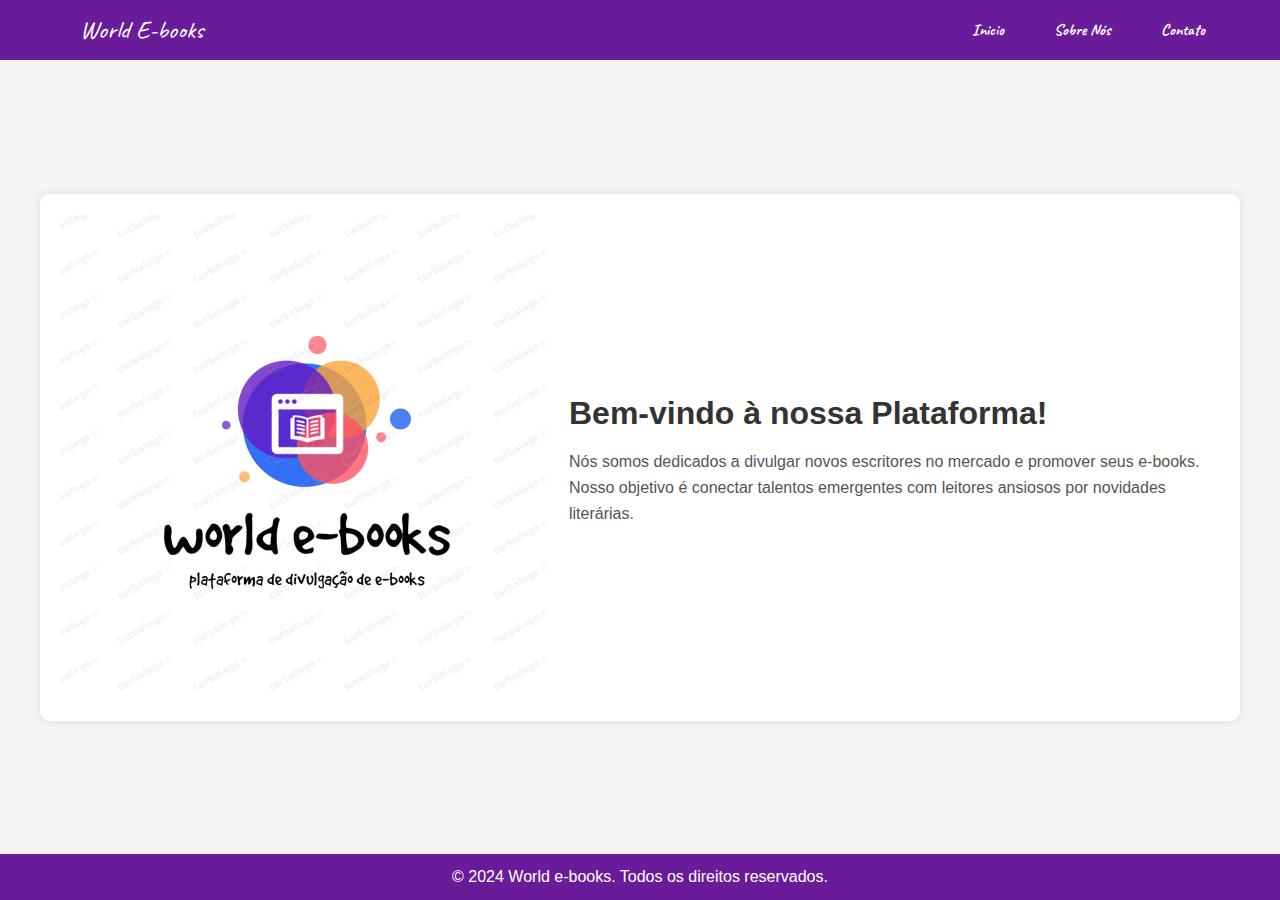
<file: index.html>
<!DOCTYPE html>
<html lang="pt-BR">
<head>
    <meta charset="UTF-8">
    <meta name="viewport" content="width=device-width, initial-scale=1.0">
    <title>Divulgação de Autores e E-books</title>
    <link rel="stylesheet" href="css/stylesindex.css">
    <link href="https://fonts.googleapis.com/css2?family=Caveat:wght@400..700&display=swap" rel="stylesheet">
    <link rel="icon" href="imgs/img_aba.png" type="image/x-icon">

</head>
<body>
    <!-- Cabeçalho com o menu e a logo -->
    <header>
        <div class="container">
            <a href="index.html" class="site-name">World E-books</a> <!-- Nome do menu como link -->
            <nav>
                <ul class="menu">
                    <li><a href="index.html">Inicio</a></li>
                    <li><a href="sobre.html">Sobre Nós</a></li>
                    <li><a href="contat.html">Contato</a></li>
                </ul>
            </nav>
        </div>
    </header>

    <!-- Seção principal com imagem e descrição -->
    <main>
        <div class="content">
            <img src="imgs/logo_worlde-books.png" alt="Imagem representando escritores e e-books">
            <div class="description">
                <h1>Bem-vindo à nossa Plataforma!</h1>
                <p>Nós somos dedicados a divulgar novos escritores no mercado e promover seus e-books. Nosso objetivo é conectar talentos emergentes com leitores ansiosos por novidades literárias.</p>
            </div>
        </div>
    </main>

    <!-- Rodapé -->
    <footer>
        <p>&copy; 2024 World e-books. Todos os direitos reservados.</p>
    </footer>
</body>
</html>
</file>
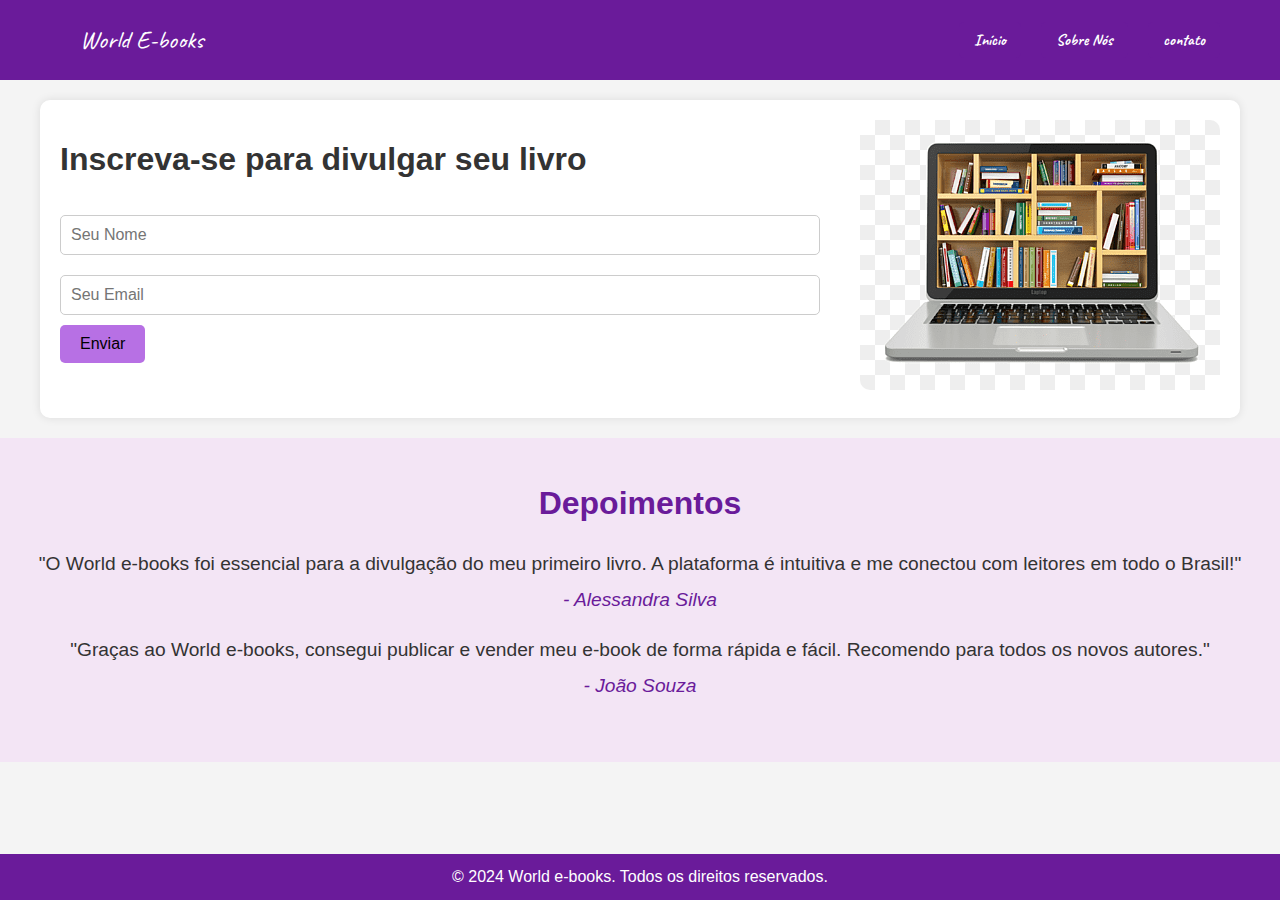
<file: contat.html>
<!DOCTYPE html>
<html lang="pt-br">
<head>
    <meta charset="UTF-8">
    <meta name="viewport" content="width=device-width, initial-scale=1.0">
    <title>World e-books Contato</title>
    <link rel="stylesheet" href="css/stylescontat.css">
    <link href="https://fonts.googleapis.com/css2?family=Caveat:wght@400..700&display=swap" rel="stylesheet">
    <link rel="icon" href="imgs/img_aba.png" type="image/x-icon">

</head>
<body>
    <!-- Cabeçalho com o menu e a logo -->
    <header>
        <div class="container">
            <a href="index.html" class="site-name">World E-books</a> <!-- Nome do menu como link -->
            <nav>
                <ul class="menu">
                    <li><a href="index.html">Início</a></li>
                    <li><a href="sobre.html">Sobre Nós</a></li>
                    <li><a href="contat.html">contato</a></li>
                </ul>
            </nav>
        </div>
      
    </header>

    <!-- Seção principal com formulário e imagem -->
    <main>
        <section id="form-section">
            <div class="form-content">
                <div class="form-text">
                    <h2>Inscreva-se para divulgar seu livro</h2>
                    <form id="signup-form">
                        <input type="text" id="name" placeholder="Seu Nome" required>
                        <input type="email" id="email" placeholder="Seu Email" required>
                        <button type="submit">Enviar</button>
                    </form>
                    <p id="response-message"></p>
                </div>
                <div class="form-image">
                    <img src="imgs/img_contato.png" alt="Imagem de escritores e e-books">
                </div>
            </div>
        </section>

        <!-- Nova seção de depoimentos -->
        <section id="testimonials">
            <h2>Depoimentos</h2>
            <div class="testimonial">
                <p>"O World e-books foi essencial para a divulgação do meu primeiro livro. A plataforma é intuitiva e me conectou com leitores em todo o Brasil!"</p>
                <p class="author">- Alessandra Silva</p>
            </div>
            <div class="testimonial">
                <p>"Graças ao World e-books, consegui publicar e vender meu e-book de forma rápida e fácil. Recomendo para todos os novos autores."</p>
                <p class="author">- João Souza</p>
            </div>
        </section>
    </main>

    <!-- Rodapé -->
    <footer>
        <p>&copy; 2024 World e-books. Todos os direitos reservados.</p>
    </footer>

    <script src="js/script.js" defer></script>
</body>
</html>
</file>
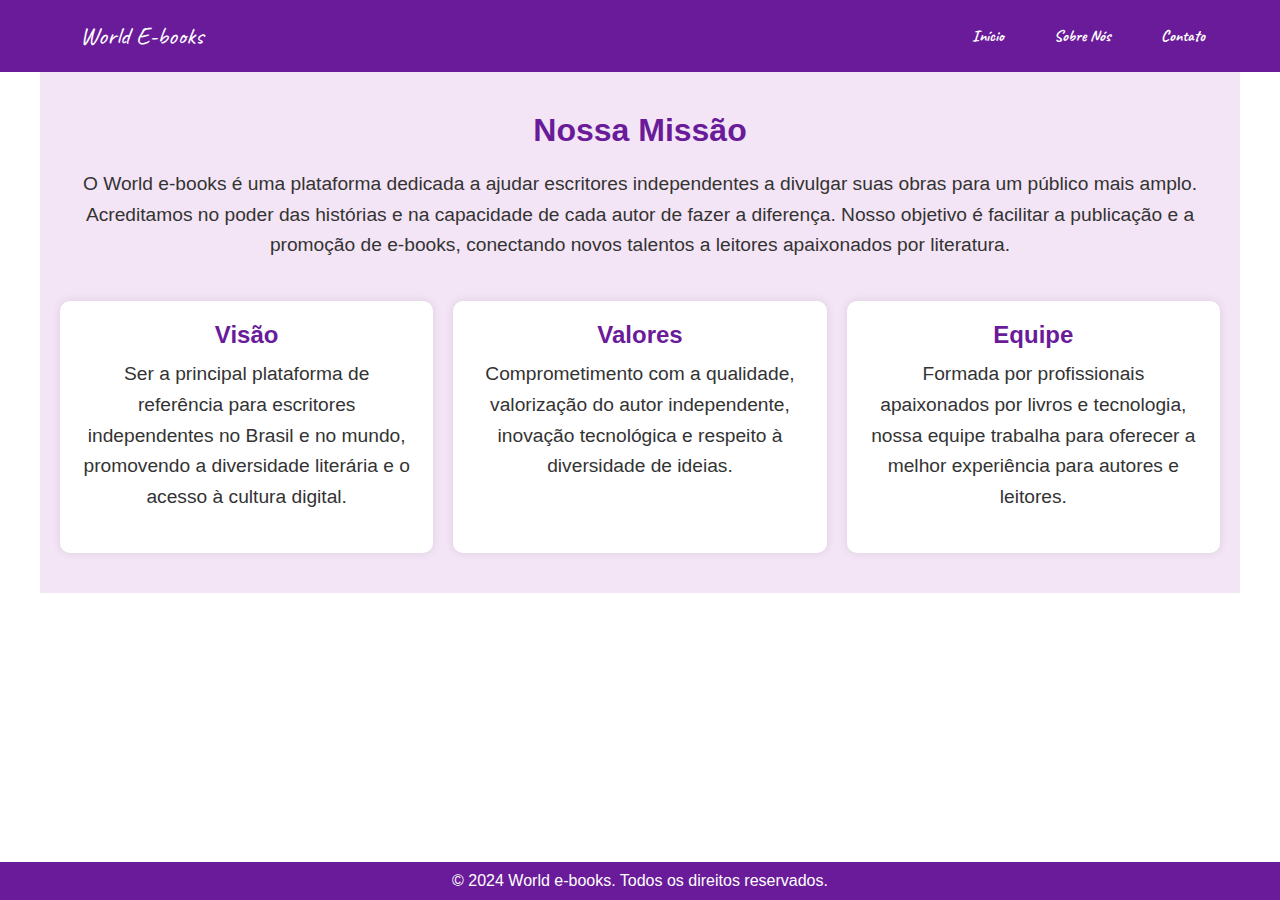
<file: sobre.html>
<!DOCTYPE html>
<html lang="pt-br">
<head>
    <meta charset="UTF-8">
    <meta name="viewport" content="width=device-width, initial-scale=1.0">
    <title>Sobre Nós - World e-books</title>
    <link rel="stylesheet" href="css/stylesobre.css">
    <link href="https://fonts.googleapis.com/css2?family=Caveat:wght@400..700&display=swap" rel="stylesheet">
    <link rel="icon" href="imgs/img_aba.png" type="image/x-icon">

</head>
<body>
    <!-- Cabeçalho com o menu e a logo -->
    <header>
        <div class="container">
            <a href="index.html" class="site-name">World E-books</a> <!-- Nome do menu como link -->
            <nav>
                <ul class="menu">
                    <li><a href="index.html">Início</a></li>
                    <li><a href="sobre.html">Sobre Nós</a></li>
                    <li><a href="contat.html">Contato</a></li>
                </ul>
            </nav>
        </div>
     
    </header>

    <!-- Seção principal sobre a empresa -->
    <main>
        <section id="about-us">
            <div class="about-content">
                <h2>Nossa Missão</h2>
                <p>O World e-books é uma plataforma dedicada a ajudar escritores independentes a divulgar suas obras para um público mais amplo. Acreditamos no poder das histórias e na capacidade de cada autor de fazer a diferença. Nosso objetivo é facilitar a publicação e a promoção de e-books, conectando novos talentos a leitores apaixonados por literatura.</p>
            </div>

            <div class="about-cards">
                <div class="card">
                    <h3>Visão</h3>
                    <p>Ser a principal plataforma de referência para escritores independentes no Brasil e no mundo, promovendo a diversidade literária e o acesso à cultura digital.</p>
                </div>
                <div class="card">
                    <h3>Valores</h3>
                    <p>Comprometimento com a qualidade, valorização do autor independente, inovação tecnológica e respeito à diversidade de ideias.</p>
                </div>
                <div class="card">
                    <h3>Equipe</h3>
                    <p>Formada por profissionais apaixonados por livros e tecnologia, nossa equipe trabalha para oferecer a melhor experiência para autores e leitores.</p>
                </div>
            </div>
        </section>
    </main>

    <!-- Rodapé -->
    <footer>
        <p>&copy; 2024 World e-books. Todos os direitos reservados.</p>
    </footer>
</body>
</html>
</file>
<file: css/stylesindex.css>
/* Reset básico */
* {
    margin: 0;
    padding: 0;
    box-sizing: border-box;
}

body {
    font-family: 'Poppins', sans-serif;
    line-height: 1.6;
    background-color: #f4f4f4;
    color: #333;
    display: flex;
    flex-direction: column;
    min-height: 100vh;
}

/* Estilo do cabeçalho */
header {
    background-color: #6A1B9A;
    padding: 10px 0;
}

header .container {
    max-width: 1200px;
    margin: 0 auto;
    display: flex;
    align-items: center;
    justify-content: space-between;
    padding: 0 20px;
    color: #fff;
}

header .site-name {
    color: #fff; 
    text-decoration: none; 
    font-size: 25px; 
    margin-left: 20px; 
    font-family: "Caveat", cursive;
    
}


/* Estilo do menu */
.menu {
    list-style: none;
    display: flex;
}

.menu li {
    margin-right: 20px;
}

.menu li:last-child {
    margin-right: 0;
}

.menu a {
    color: #fff;
    text-decoration: none;
    font-family: "Caveat", cursive;
    font-weight: bold;
    padding: 8px 15px;
    border-radius: 5px;
    transition: background-color 0.3s ease, transform 0.3s ease;
    background-color: #6A1B9A; 
}

.menu a:hover {
    background-color: #e65a89; 
    color: #fff;
}

/* Estilo da seção principal */
main {
    padding: 20px;
    display: flex;
    justify-content: center;
    align-items: center;
    flex: 1;
}

.content {
    display: flex;
    flex-wrap: wrap;
    max-width: 1200px;
    background: #fff;
    padding: 20px;
    box-shadow: 0 0 10px rgba(0, 0, 0, 0.1);
    border-radius: 10px;
}

.content img {
    max-width: 100%;
    height: auto;
    border-radius: 10px;
    margin-right: 20px;
}

.description {
    flex: 1;
    display: flex;
    flex-direction: column;
    justify-content: center;
}

.description h1 {
    margin-bottom: 10px;
    color: b772cc333;
    font-family: 'Poppins', sans-serif;
}

.description p {
    color: #555;
    font-family: 'Poppins', sans-serif;
}

/* Estilo do rodapé */
footer {
    background-color: #6A1B9A; 
    color: #fff;
    text-align: center;
    padding: 10px 0;
    width: 100%;
    margin-top: auto;
    font-family: 'Poppins', sans-serif;
}

/* Responsividade */
@media (max-width: 768px) {
    .content {
        flex-direction: column;
        text-align: center;
    }

    .content img {
        margin-right: 0;
        margin-bottom: 20px;
    }
    header .site-name {
        margin-left: 0; /* Remove o espaçamento extra em telas menores */
        font-size: 15px; /* Reduz o tamanho da fonte em telas pequenas */
    }

    header .container {
        justify-content: space-around; /* Distribui os elementos do cabeçalho de forma equilibrada */
    }

    .menu {
        flex-wrap: wrap; /* Permite que o menu se ajuste à largura da tela */
        justify-content: center; /* Centraliza o menu */
        padding: 0; /* Remove espaçamento adicional */
    }

    .menu li {
        margin-right: 10px; /* Ajusta o espaçamento entre os itens */
    }

    .menu li:last-child {
        margin-right: 0; /* Remove o espaçamento adicional no último item */
    }

    header .container {
        flex-direction: row; /* Mantém os elementos do cabeçalho em linha */
        justify-content: space-between; /* Distribui os elementos do cabeçalho */
    }

    header img.logo {
        margin-bottom: 0; /* Remove espaçamento abaixo da logo */
    }
}
</file>
<file: css/stylescontat.css>
/* Reset básico */
* {
    margin: 0;
    padding: 0;
    box-sizing: border-box;
}

body {
    font-family: 'Poppins', sans-serif;
    line-height: 1.6;
    background-color: #f4f4f4;
    color: #333;
    display: flex;
    flex-direction: column;
    min-height: 100vh;
}

/* Estilo do cabeçalho */
header {
    background-color: #6A1B9A;
    padding: 20px 0;
    color: #fff;
}

header .container {
    max-width: 1200px;
    margin: 0 auto;
    display: flex;
    align-items: center;
    justify-content: space-between;
    padding: 0 20px;
}
header .site-name {
    color: #fff; 
    text-decoration: none; 
    font-size: 25px; 
    margin-left: 20px; 
    font-family: "Caveat", cursive;
    
}
/* Estilo do menu */
.menu {
    list-style: none;
    display: flex;
}

.menu li {
    margin-right: 20px;
}

.menu li:last-child {
    margin-right: 0;
}

.menu a {
    color: #fff;
    text-decoration: none;
    font-family: "Caveat", cursive;
    font-weight: bold;
    padding: 8px 15px;
    border-radius: 5px;
    transition: background-color 0.3s ease, transform 0.3s ease;
    background-color: #6A1B9A;
    
}

.menu a:hover {
    background-color: #e65a89;
    transform: scale(1.1);
    color: #fff;
}


/* Estilo da seção principal com formulário e imagem */
.form-content {
    display: flex;
    align-items: center;
    justify-content: space-between;
    max-width: 1200px;
    margin: 20px auto;
    padding: 20px;
    background: #fff;
    box-shadow: 0 0 10px rgba(0, 0, 0, 0.1);
    border-radius: 10px;
}

.form-text {
    flex: 1;
}

.form-text h2 {
    color: #333;
    font-size: 2rem;
    margin-bottom: 20px;
}

#signup-form input {
    width: 100%;
    padding: 10px;
    margin: 10px 0;
    border: 1px solid #ccc;
    border-radius: 5px;
    font-size: 1rem;
}

#signup-form button {
    padding: 10px 20px;
    background-color: #b770e4; 
    border: none;
    border-radius: 5px;
    font-size: 1rem;
    cursor: pointer;
    transition: background-color 0.3s ease;
}

#signup-form button:hover {
    background-color: #F48FB1; 
}

.form-image img {
    max-width: 100%;
    border-radius: 10px;
    margin-left: 40px;
}

#response-message {
    margin-top: 20px;
    color: #6A1B9A; 
}

/* Estilo da seção de depoimentos */
#testimonials {
    padding: 40px 20px;
    text-align: center;
    background-color: #F3E5F5; 
}

#testimonials h2 {
    color: #6A1B9A; 
    font-size: 2rem;
    margin-bottom: 20px;
}

.testimonial {
    margin-bottom: 20px;
}

.testimonial p {
    font-size: 1.2rem;
    color: #333;
    margin-bottom: 5px;
}

.testimonial .author {
    font-style: italic;
    color: #6A1B9A; 
}

/* Estilo do rodapé */
footer {
    background-color: #6A1B9A; 
    color: #fff;
    text-align: center;
    padding: 10px 0;
    width: 100%;
    margin-top: auto;
    font-family: 'Poppins', sans-serif;
}

/* Responsividade */
@media (max-width: 768px) {
    .form-content {
        flex-direction: column;
        text-align: center;
    }

    .form-image {
        margin-top: 20px;
    }

    .form-image img {
        margin-left: 0;
    }
    header .site-name {
        margin-left: 0; /* Remove o espaçamento extra em telas menores */
        font-size: 15px; /* Reduz o tamanho da fonte em telas pequenas */
    }

    header .container {
        justify-content: space-around; /* Distribui os elementos do cabeçalho de forma equilibrada */
    }


    .menu {
        flex-wrap: wrap; /* Permite que o menu se ajuste à largura da tela */
        justify-content: center; /* Centraliza o menu */
        padding: 0; /* Remove espaçamento adicional */
    }

    .menu li {
        margin-right: 10px; /* Ajusta o espaçamento entre os itens */
    }

    .menu li:last-child {
        margin-right: 0; /* Remove o espaçamento adicional no último item */
    }

    header .container {
        flex-direction: row; /* Mantém os elementos do cabeçalho em linha */
        justify-content: space-between; /* Distribui os elementos do cabeçalho */
    }

    header img.logo {
        margin-bottom: 0; /* Remove espaçamento abaixo da logo */
    }
}
</file>
<file: css/stylesobre.css>
/* Reseta a margem e o padding de todos os elementos */
* {
    margin: 0;
    padding: 0;
    box-sizing: border-box;
}

/* Garante que o corpo da página ocupe toda a altura da tela */
html, body {
    height: 100%;
    font-family: 'Poppins', sans-serif;
}

/* Estrutura básica da página */
body {
    display: flex;
    flex-direction: column;
}

/* Garante que o rodapé fique no final da página */
main {
    flex: 1;
}

/* Estilo do cabeçalho */
header {
    background-color:#6A1B9A;
    padding: 20px 0;
   
}

header .container {
    max-width: 1200px;
    margin: 0 auto;
    display: flex;
    align-items: center;
    justify-content: space-between;
    padding: 0 20px;
    color: #fff;
}
header .site-name {
    color: #fff; 
    text-decoration: none; 
    font-size: 25px; 
    margin-left: 20px;
    font-family: "Caveat", cursive; 
    
}


/* Estilo do menu */
.menu {
    list-style: none;
    display: flex;
}

.menu li {
    margin-right: 20px;
}

.menu li:last-child {
    margin-right: 0;
}

.menu a {
    color: #fff;
    text-decoration: none;
    font-family: "Caveat", cursive;
    font-weight: bold;
    padding: 8px 15px;
    border-radius: 5px;
    transition: background-color 0.3s ease, transform 0.3s ease;
    background-color: #6A1B9A; /* Cor roxa da logo */
}

.menu a:hover {
    background-color: #e65a89;
    transform: scale(1.1);
    color: #fff;
}


/* Estilo da seção principal sobre a empresa */
#about-us {
    padding: 40px 20px;
    background-color: #F3E5F5; 
    max-width: 1200px;
    margin: 0 auto;
    text-align: center;
}

#about-us .about-content {
    margin-bottom: 40px;
}

#about-us h2 {
    color: #6A1B9A; 
    font-size: 2rem;
    margin-bottom: 20px;
}

#about-us p {
    font-size: 1.2rem;
    color: #333;
    line-height: 1.6;
    margin-bottom: 20px;
}

/* Estilo dos cards */
.about-cards {
    display: flex;
    justify-content: space-between;
    gap: 20px;
}

.card {
    flex: 1;
    min-width: 250px;
    background: #fff;
    padding: 20px;
    border-radius: 10px;
    box-shadow: 0 0 10px rgba(0, 0, 0, 0.1);
}

.card h3 {
    color: #6A1B9A; 
    font-size: 1.5rem;
    margin-bottom: 10px;
}

.card p {
    font-size: 1rem;
    color: #333;
}

/* Estilo do rodapé */
footer {
    background-color: #6A1B9A; 
    color: #fff;
    text-align: center;
    padding: 10px 0;
    font-family: 'Poppins', sans-serif;
    margin-top: auto; /* Garante que o rodapé fique no final da página */
}

/* Responsividade */
@media (max-width: 768px) {
    .about-cards {
        flex-direction: column;
    }

    .card {
        margin-bottom: 20px;
    }

    .header-text h1 {
        font-size: 2rem;
    }
    header .site-name {
        margin-left: 0; /* Remove o espaçamento extra em telas menores */
        font-size: 15px; /* Reduz o tamanho da fonte em telas pequenas */
    }

    header .container {
        justify-content: space-around; /* Distribui os elementos do cabeçalho de forma equilibrada */
    }

    .menu {
        flex-wrap: wrap; /* Permite que o menu se ajuste à largura da tela */
        justify-content: center; /* Centraliza o menu */
        padding: 0; /* Remove espaçamento adicional */
    }

    .menu li {
        margin-right: 10px; /* Ajusta o espaçamento entre os itens */
    }

    .menu li:last-child {
        margin-right: 0; /* Remove o espaçamento adicional no último item */
    }

    header .container {
        flex-direction: row; /* Mantém os elementos do cabeçalho em linha */
        justify-content: space-between; /* Distribui os elementos do cabeçalho */
    }

    header img.logo {
        margin-bottom: 0; /* Remove espaçamento abaixo da logo */
    }
}
</file>
